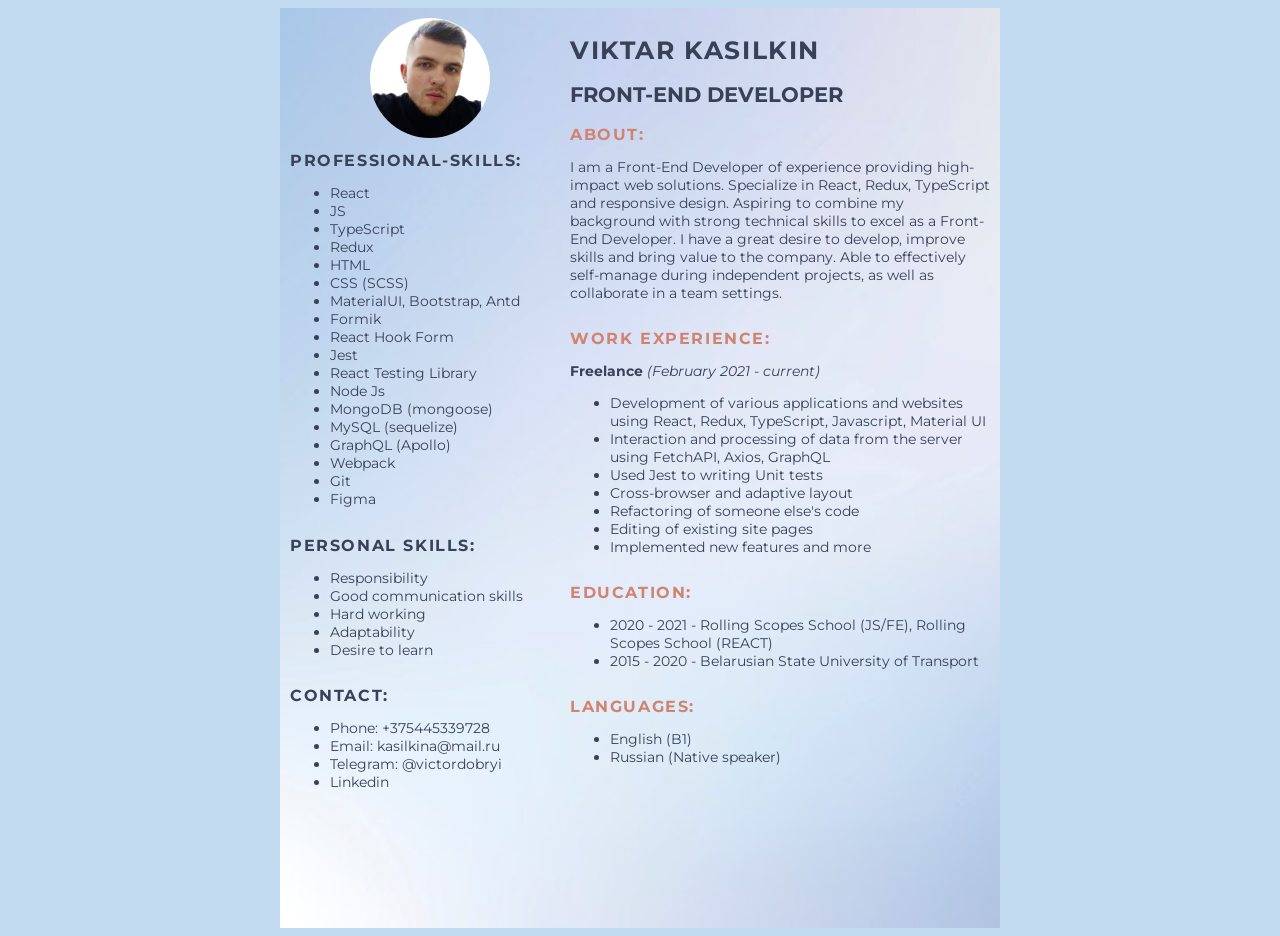
<file: index.html>
<!DOCTYPE html>
<html lang="en">
  <head>
    <meta charset="UTF-8">
    <meta http-equiv="X-UA-Compatible" content="IE=edge">
    <meta name="viewport" content="width=device-width, initial-scale=1.0">
    <link
      href="https://fonts.googleapis.com/css?family=Montserrat:100,200,300,regular,500,600,700,800,900,100italic,200italic,300italic,italic,500italic,600italic,700italic,800italic,900italic"
      rel="stylesheet">
    <link rel="stylesheet" href="./style.css">
    <title>CV</title>
  </head>
  <body>
    <div class="_container">
      <div class="cv">
        <div class="cv-first">
          <div class="first__avatar"></div>
          <div class="first__professional-skills">
            <h2 class="first__title">professional-skills:</h2>
            <ul class="list">
              <li class="list-item">React</li>
              <li class="list-item">JS</li>
              <li class="list-item">TypeScript</li>
              <li class="list-item">Redux</li>
              <li class="list-item">HTML</li>
              <li class="list-item">CSS (SCSS)</li>
              <li class="list-item">MaterialUI, Bootstrap, Antd</li>
              <li class="list-item">Formik</li>
              <li class="list-item">React Hook Form</li>
              <li class="list-item">Jest</li>
              <li class="list-item">React Testing Library</li>
              <li class="list-item">Node Js</li>
              <li class="list-item">MongoDB (mongoose)</li>
              <li class="list-item">MySQL (sequelize)</li>
              <li class="list-item">GraphQL (Apollo)</li>
              <li class="list-item">Webpack</li>
              <li class="list-item">Git</li>
              <li class="list-item">Figma</li>
            </ul>
          </div>
          <div class="first__personal-skills">
            <h2 class="first__title">personal skills:</h2>
            <ul class="list">
              <li class="list-item">Responsibility</li>
              <li class="list-item">Good communication skills</li>
              <li class="list-item">Hard working</li>
              <li class="list-item">Adaptability</li>
              <li class="list-item">Desire to learn</li>
            </ul>
          </div>
          <div class="first__contact">
            <h2 class="first__title">contact:</h2>
            <ul class="list">
              <li class="list-item">Phone: +375445339728</li>
              <li class="list-item">Email: kasilkina@mail.ru</li>
              <li class="list-item">Telegram: @victordobryi</li>
              <li class="list-item">
                <a href="https://www.linkedin.com/in/victor-kasilkin">Linkedin</a>
              </li>
            </ul>
          </div>
        </div>
        <div class="cv-second">
          <div class="second__about">
            <h1 class="about__title">viktar kasilkin</h1>
            <h2 class="about__subtitle">front-end developer</h2>
            <h2 class="second__title">About:</h2>
            <p class="about__text">
              I am a Front-End Developer of experience providing high-impact web solutions.
              Specialize in React, Redux, TypeScript and responsive design. Aspiring to combine my
              background with strong technical skills to excel as a Front-End Developer. I have a
              great desire to develop, improve skills and bring value to the company. Able to
              effectively self-manage during independent projects, as well as collaborate in a team
              settings.
            </p>
          </div>
          <div>
            <h2 class="second__title">Work experience:</h2>
            <h3>Freelance <span>(February 2021 - current)</span></h3>
            <ul>
              <li>
                Development of various applications and websites using React, Redux, TypeScript,
                Javascript, Material UI
              </li>
              <li>
                Interaction and processing of data from the server using FetchAPI, Axios, GraphQL
              </li>
              <li>Used Jest to writing Unit tests</li>
              <li>Cross-browser and adaptive layout</li>
              <li>Refactoring of someone else's code</li>
              <li>Editing of existing site pages</li>
              <li>Implemented new features and more</li>
            </ul>
          </div>
          <div class="second__education">
            <h2 class="second__title">Education:</h2>
            <ul class="list">
              <li class="list-item">
                2020 - 2021 - Rolling Scopes School (JS/FE), Rolling Scopes School (REACT)
              </li>
              <li class="list-item">2015 - 2020 - Belarusian State University of Transport</li>
            </ul>
          </div>
          <div class="second__laguages">
            <h2 class="second__title">Languages:</h2>
            <ul class="list">
              <li class="list-item">English (B1)</li>
              <li class="list-item">Russian (Native speaker)</li>
            </ul>
          </div>
        </div>
      </div>
    </div>
  </body>
</html>
</file>
<file: style.css>
body {
  background: rgb(194, 219, 240);
  font-size: 14px;
  color: #384157;
  font-family: 'Montserrat';
}

._container {
  max-width: 720px;
  /* max-width: 1000px; */
  margin: 0 auto;
  padding: 0 15px;
}

a {
  color: #384157;
  text-decoration: none;
}

.cv {
  display: flex;
  position: relative;
  background: url(./cv.jpg);
  background-repeat: no-repeat;
  background-size: cover;
  height: 100vh;
  padding: 10px;
}

.cv-first,
.cv-second {
  display: flex;
  flex-direction: column;
}

.cv-first {
  width: 40%;
}

.cv-second {
  width: 60%;
}

h3 {
  font-size: 14px;
}

h3 span {
  font-weight: normal;
  font-style: italic;
}

.first__title,
.second__title {
  font-size: 16px;
  text-transform: uppercase;
  letter-spacing: 0.1rem;
}

.first__title {
  color: #384157;
}

.second__title {
  color: #d18370;
}

.first__avatar {
  background: url(./ava.png);
  background-repeat: no-repeat;
  background-size: 150%;
  background-position: center;
  width: 120px;
  height: 120px;
  border-radius: 50%;
  align-self: center;
}

.second__portfolio-link {
  font-size: 16px;
  color: #d18370;
  border: 1px solid #384157;
  padding: 10px 20px;
}

.about__title {
  text-transform: uppercase;
  font-size: 25px;
  letter-spacing: 0.1rem;
}

.about__subtitle {
  text-transform: uppercase;
}

@media (min-width: 320px) and (max-width: 600px) {
  .cv {
    display: flex;
    flex-direction: column;
  }
  .cv-first {
    order: 1;
  }
  .cv-first,
  .cv-second {
    height: 100%;
  }
  .first__avatar {
    position: absolute;
    top: 0;
    right: 0;
    width: 120px;
    height: 120px;
  }

  .about__title {
    font-size: 25px;
  }
  .about__subtitle {
    font-size: 18px;
  }
}

@media (min-width: 320px) and (max-width: 410px) {
  body {
    font-size: 13px;
  }
  .about__title {
    font-size: 20px;
  }
  .about__subtitle {
    font-size: 14px;
  }
  .first__avatar {
    width: 80px;
    height: 80px;
    top: 15px;
  }
}
</file>
